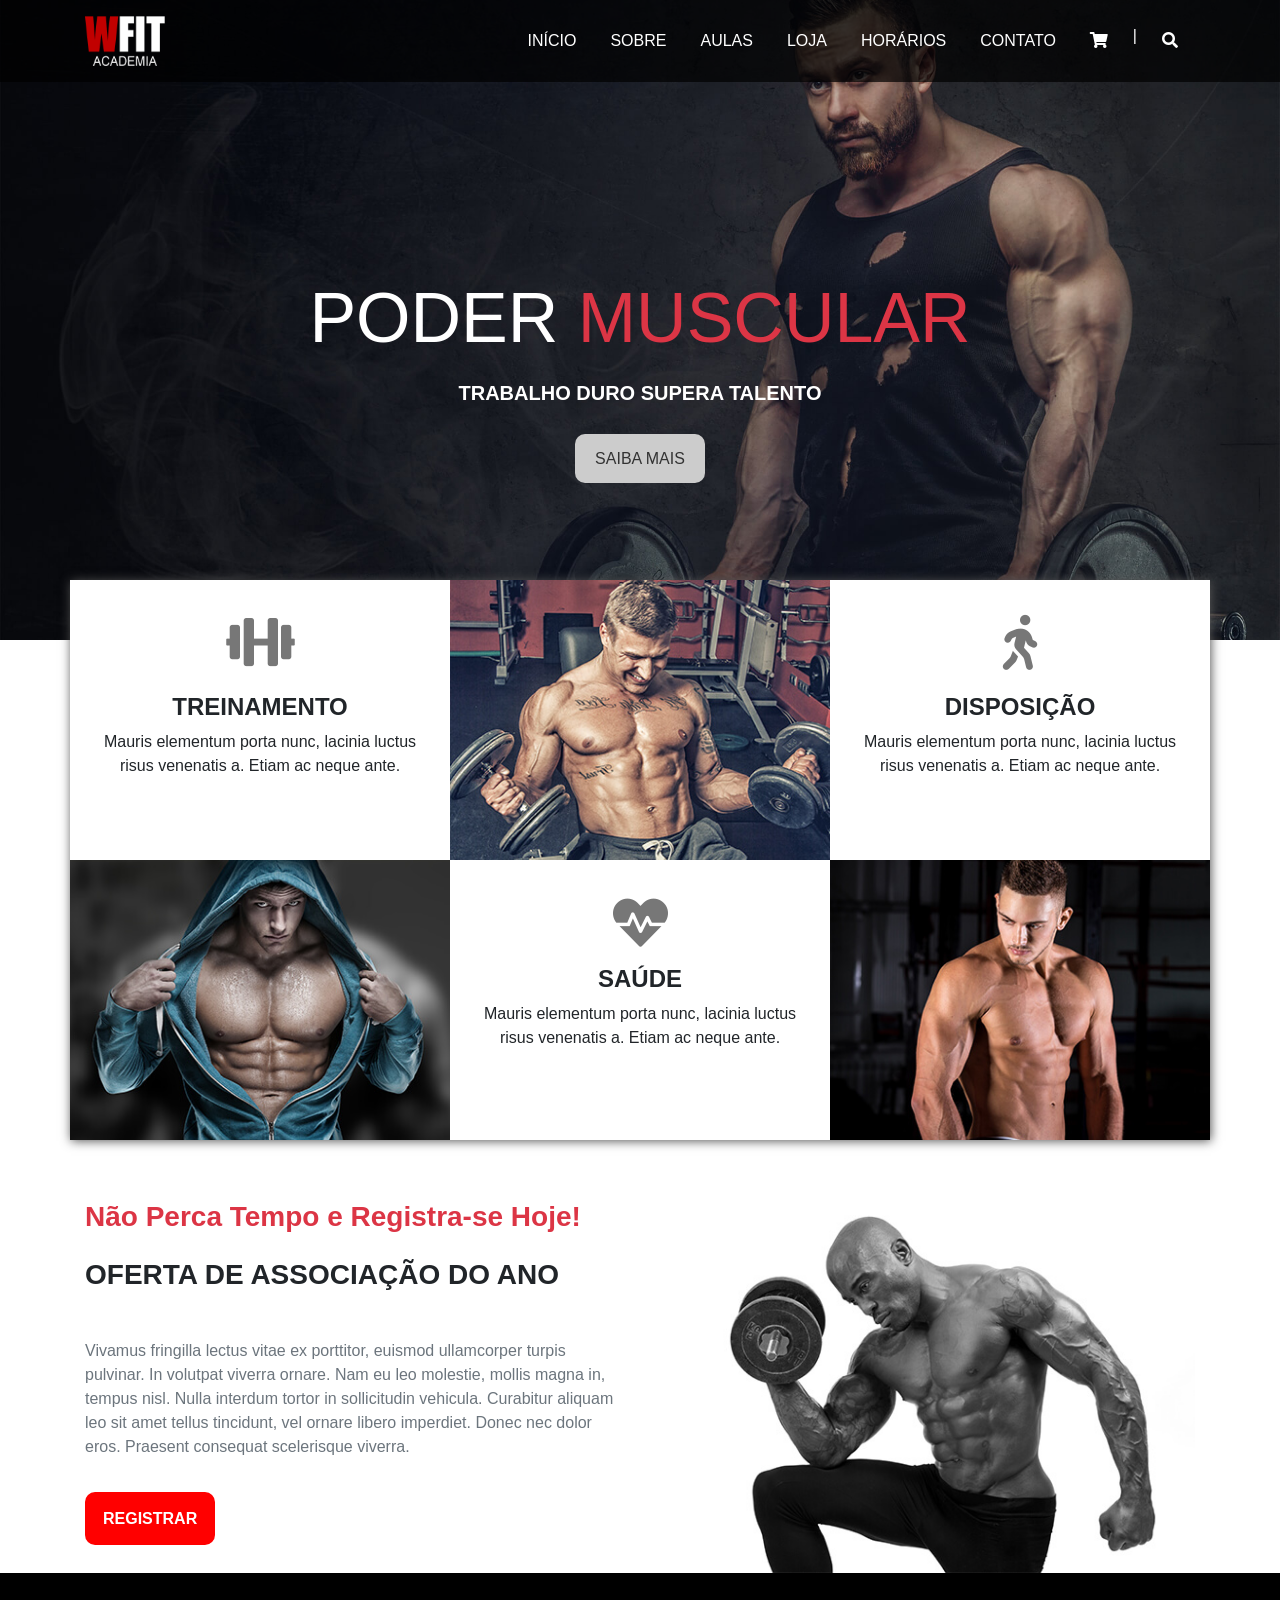
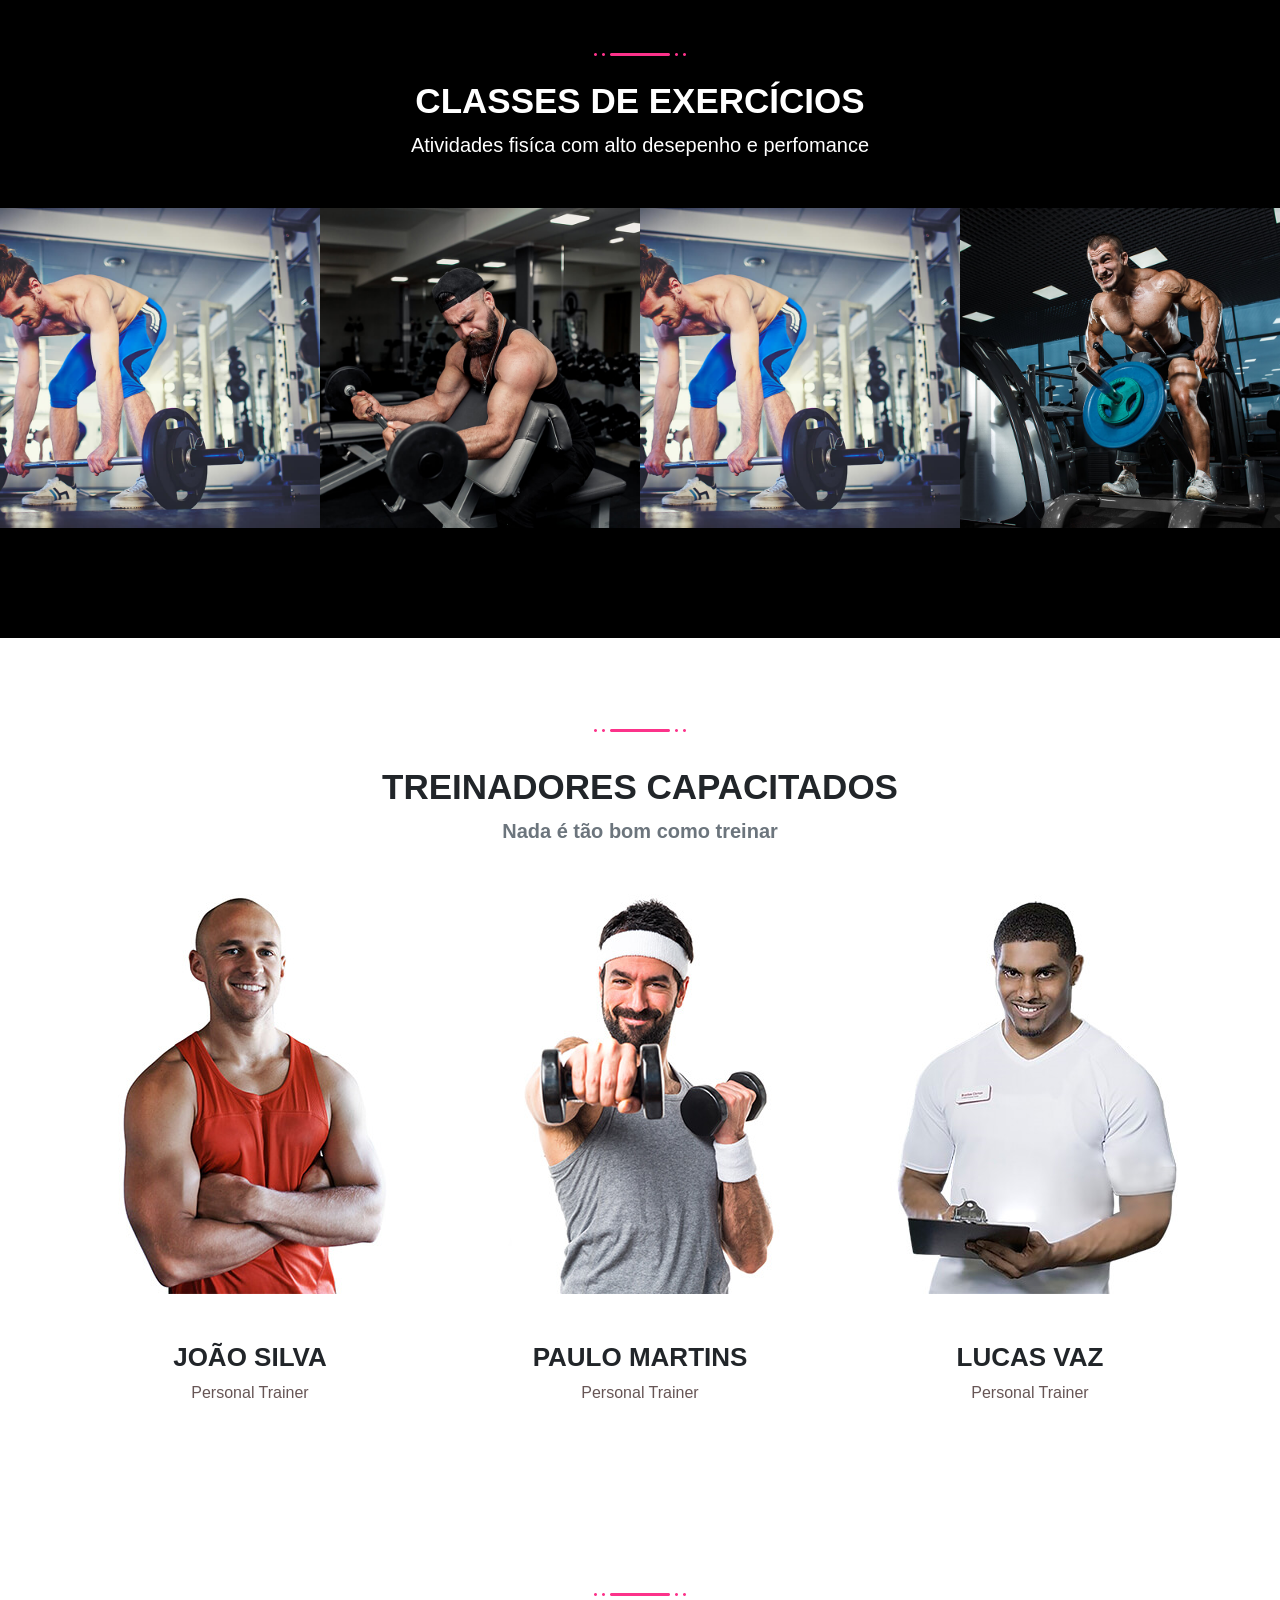
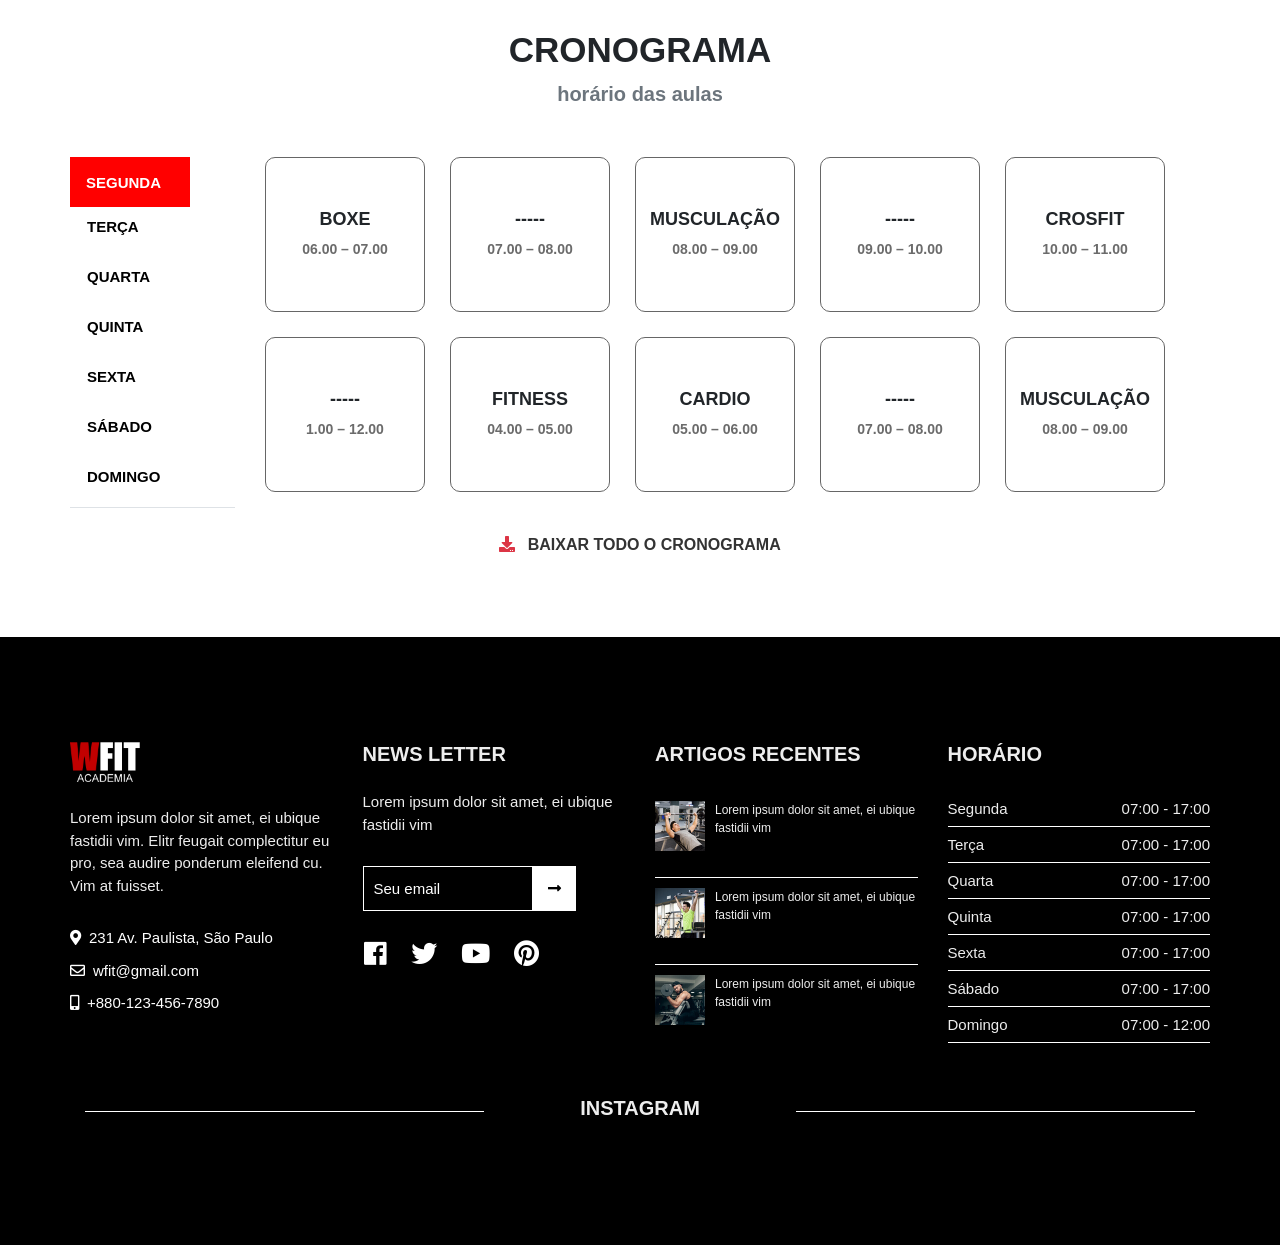
<file: index.html>
<!DOCTYPE html>
<html lang="pt-BR">
<head>
    <meta charset="utf-8">
    <meta name="viewport" content="width:device-width, initial-scale= 1.0">
    <meta name="description" content="Wfit academia">
    <meta name="keywords" content="esporte, lazer, saúde">
    
    <title>Wfit academia</title>
    
    <link rel="stylesheet" href="node_modules/bootstrap/compiler/bootstrap.css">
    <link rel="stylesheet" href="fontawesome/css/all.css">
    <link rel="stylesheet" href="css/style.css">
    
    <link rel="shortcut icon" type="image/png" href="img/favicon-32x32.png"/>
    <link rel="icon" type="image/png" href="img/favicon-32x32.png"/>

    <script src="node_modules/jquery/dist/jquery.js"></script>
    <script src="node_modules/popper.js/dist/umd/popper.js"></script>
    <script src="node_modules/bootstrap/dist/js/bootstrap.js"></script>
    
   
</head>
<body>

	<header class="navbar navbar-expand-lg navbar-dark fixed-top">
      <div class="container">  
        
    	<a class="navbar-brand text-white"><img src="img/logo.png" alt="logo da wfit"></a>
        
        <button class="navbar-toggler bg-danger" data-toggle="collapse" data-target="#demo">
        	<span class="navbar-toggler-icon"></span>
        </button>
        
        
    	<nav class="collapse navbar-collapse" id="demo">
            
        <ul class="navbar-nav ml-auto">
        	<li class="drop">
                <a href="#" class="btn">início</a>
            </li>
            
            <li class="drop">
            	<a href="#" class="btn">sobre</a>
                
                    <div class="dropdown">
                        <a href="#">Sobre nós</a>
                        <a href="#">Serviços</a>
                        <a href="#">Trainers</a>
                    </div>
            </li>
            
            <li class="drop">
            	<a href="#" class="btn">aulas</a>
                
                    <div class="dropdown">
                        <a href="#">Aula solo</a>
                        <a href="#">Crescimento</a>
                    </div>
            </li>
            
            <li class="drop">
            	<a href="#" class="btn">loja</a>
                
                    <div class="dropdown">
                        <a href="#">Produtos</a>
                        <a href="#">Cartão fidelidade</a>
                        <a href="#">Checkout</a>
                    </div>
            </li>
            
            <li class="drop">
            	<a href="#" class="btn">horários</a>
            </li>
            
            <li class="drop">
            	<a href="#" class="btn">contato</a>
                
                    <div class="dropdown">
                        <a href="#">Fale conosco</a>
                        <a href="#">trabalhe conosco</a>
                    </div>
            </li>
            
            <li class="nav-item">
                <a href="#" class="btn"><i class="fas fa-shopping-cart"></i></a>
            </li>
                        
            <li class="nav-item nav-link mt-2 text-white">|</li>
                        
            <li class="nav-item">
                <a href="#" class="btn"><i class="fas fa-search"></i></a>
            </li>
            
            
        </ul>
        </nav>
       </div>
     </header>
 

    <div class="carousel slide" data-ride="carousel" id="slide">
        <div class="carousel-inner">
            <div class="carousel-item active">
                <img src="img/4.jpg" alt="primeira imagem" class="w-100">
                
                <div class="carousel-caption">
                    <h1>Poder <span class="text-danger">muscular</span></h1>
                    <p class="lead">Trabalho duro supera talento</p>
                    <a href="#" class="slide-btn">SAIBA MAIS</a>
                </div>
            </div>
            
            <div class="carousel-item">
                <img src="img/2.jpg" alt="primeira imagem" class="w-100">
                
                 <div class="carousel-caption">
                    <h1>Objetivos <span class="text-danger">esportivos</span></h1>
                    <p class="lead">Fitness não é definição é estilo de vida</p>
                    <a href="#" class="slide-btn">SAIBA MAIS</a>
                </div>
                
            </div>
            
            <div class="carousel-item">
                <img src="img/3.jpg" alt="primeira imagem" class="w-100">
                
                 <div class="carousel-caption">
                    <h1>Força <span class="text-danger">extrema</span></h1>
                    <p class="lead">Isso nunca será fácil, mas você pode ficar forte</p>
                     <a href="#" class="slide-btn">SAIBA MAIS</a>
                </div>
                
            </div>
            
            
            
            <a class="carousel-control-prev arrow" href="#slide" data-slide="prev">
                <span class="fas fa-chevron-left display-4 text-danger"></span>
            </a>
            
            <a class="carousel-control-next arrow" href="#slide" data-slide="next">
                <span class="fas fa-chevron-right display-4 text-danger"></span>
            </a>
        </div>
    </div>
    
    <div class="container">
        <div class="row atributo bg-white mb-sm-10">
            <div class="col-lg-4 col-sm-12 box-content">
                <div class="atributo-box">
                    <i class="fas fa-dumbbell mb-2"></i>
                    <h2>treinamento</h2>
                    <p>Mauris elementum porta nunc, lacinia luctus risus venenatis a. Etiam ac neque ante. </p>
                </div>
            </div>
             <div class="col-lg-4 col-sm-12 box-content box-content-img">
                <div class="atributo-box"></div>
            </div>
             <div class="col-lg-4 col-12-sm box-content">
                <div class="atributo-box">
                    <i class="fas fa-walking mb-2"></i>
                    <h2>disposição</h2>
                    <p>Mauris elementum porta nunc, lacinia luctus risus venenatis a. Etiam ac neque ante. </p>
                </div>
            </div>
             <div class="col-lg-4 col-sm-12 box-content box-content-img">
                <div class="atributo-box"></div>
            </div>
             <div class="col-lg-4 col-sm-12 box-content">
                <div class="atributo-box">
                    <i class="fas fa-heartbeat"></i>
                    <h2>saúde</h2>
                    <p>Mauris elementum porta nunc, lacinia luctus risus venenatis a. Etiam ac neque ante. </p>
                </div>
            </div>
             <div class="col-lg-4 col-sm-12 box-content box-content-img">
                <div class="atributo-box"></div>
            </div>
        </div>
        
        <div class="row">
            <div class="col-lg-6 col-12 promocao mb-sm-4">
                <h3 class="text-danger font-weight-bold">Não Perca Tempo e Registra-se Hoje!</h3>
                <h4 class="font-weight-bold mt-lg-4">Oferta de associação do ano</h4>
                <p class="my-lg-5 text-muted">Vivamus fringilla lectus vitae ex porttitor, euismod ullamcorper turpis pulvinar. In volutpat viverra ornare. Nam eu leo molestie, mollis magna in, tempus nisl. Nulla interdum tortor in sollicitudin vehicula. Curabitur aliquam leo sit amet tellus tincidunt, vel ornare libero imperdiet. Donec nec dolor eros. Praesent consequat scelerisque viverra.</p>
                
                <a href="#" class="btn-reg">REGISTRAR</a>
            </div>
            
            <div class="img-man col-lg-6 col-12">
                <img src="img/cta.jpg" alt="homem treinando" class="img-fluid">
            </div>
        </div>
    </div>
    
    <div class="portfolio-content type-train">
            <div class="portfolio-itens">
                    <div class="container">
                        <div class="text-center">
                            <div>
                                <img src="img/ttl-bar.png" alt="titulo barra" class="mb-4">
                            </div>
                            <h3 class="font-weight-bold text-white">Classes de exercícios</h3>
                            <p class="lead text-white mb-5">Atividades fisíca com alto desepenho e perfomance</p>
                        </div>
                    </div>
                    
                        <div class="box-image">
                              <div class="imgContent">
                                  <img src="img/big1.jpg" alt="big 1">
                                    <div class="textImage">
                                        <i class="fas fa-search"></i>
                                        <h4>CONSTRUÇÃO MUSCULAR</h4>
                                        <p>Lorem ipsum dolor sit amet, consectetur adipiscing elit. Vestibulum velit justo, dignissim ut auctor ut, interdum in diam.</p>
                                    </div>
                              </div>
                              <div class="imgContent">
                                  <img src="img/big2.jpg" alt="big 1">
                                    <div class="textImage">
                                       <i class="fas fa-search"></i>
                                        <h4>CONSTRUÇÃO MUSCULAR</h4>
                                        <p>Lorem ipsum dolor sit amet, consectetur adipiscing elit. Vestibulum velit justo, dignissim ut auctor ut, interdum in diam.</p>
                                    </div>
                              </div>
                              <div class="imgContent">
                                  <img src="img/big1.jpg" alt="big 1">
                                    <div class="textImage">
                                        <i class="fas fa-search"></i>
                                        <h4>CONSTRUÇÃO MUSCULAR</h4>
                                        <p>Lorem ipsum dolor sit amet, consectetur adipiscing elit. Vestibulum velit justo, dignissim ut auctor ut, interdum in diam.</p>
                                    </div>
                              </div>
                              <div class="imgContent">
                                  <img src="img/big4.jpg" alt="big 1">
                                    <div class="textImage">
                                        <i class="fas fa-search"></i>
                                        <h4>CONSTRUÇÃO MUSCULAR</h4>
                                        <p>Lorem ipsum dolor sit amet, consectetur adipiscing elit. Vestibulum velit justo, dignissim ut auctor ut, interdum in diam.</p>
                                    </div>
                              </div>
                              <div class="lastImageBox"></div>
                        </div> 
                    </div>  
    </div>
    
 <div class="container portfolio-content bg-white">
     <div class="text-center portfolio-itens">
            <img src="img/ttl-bar.png" alt="titulo barra">
            
            <h4 class="font-weight-bold mt-4">Treinadores capacitados</h4>
            <p class="font-weight-bold text-muted lead mb-5">Nada é tão bom como treinar</p>
        
            <div class="row">
                <div class="col-lg-4 col-12">
                    <div class="trainer-pro">
                        <div class="trainer-img">
                            <img src="img/5.jpg" alt="trainer-img">
                            
                            <div class="socialBox">
                                <div class="socialIcon">
                                    <a href="#"><i class="fab fa-facebook-square"></i></a>
                                    <a href="#"><i class="fab fa-twitter-square"></i></a>
                                    <a href="#"><i class="fab fa-google"></i></a>
                                    <a href="#"><i class="fab fa-pinterest-square"></i></a>
                                </div>
                            </div>
                        </div>
                        <div class="trainer-bio mt-5">
                            <h4>João silva</h4>
                            <p>Personal trainer</p>
                        </div>
                    </div>
                </div>
                <div class="col-lg-4 col-12">
                    <div class="trainer-pro mt20">
                        <div class="trainer-img">
                            <img src="img/6.jpg" alt="trainer-img">
                            
                            <div class="socialBox">
                                <div class="socialIcon">
                                    <a href="#"><i class="fab fa-facebook-square"></i></a>
                                    <a href="#"><i class="fab fa-twitter-square"></i></a>
                                    <a href="#"><i class="fab fa-google"></i></a>
                                    <a href="#"><i class="fab fa-pinterest-square"></i></a>
                                </div>
                            </div>
                        </div>
                        <div class="trainer-bio mt-5">
                            <h4>Paulo Martins</h4>
                            <p>Personal trainer</p>
                        </div>
                    </div>
                </div>
                <div class="col-lg-4 col-12">
                    <div class="trainer-pro mt20">
                        <div class="trainer-img">
                            <img src="img/7.jpg" alt="trainer-img">
                            
                            <div class="socialBox">
                                <div class="socialIcon">
                                    <a href="#"><i class="fab fa-facebook-square"></i></a>
                                    <a href="#"><i class="fab fa-twitter-square"></i></a>
                                    <a href="#"><i class="fab fa-google"></i></a>
                                    <a href="#"><i class="fab fa-pinterest-square"></i></a>
                                </div>
                            </div>
                        </div>
                        <div class="trainer-bio mt-5">
                            <h4>Lucas Vaz</h4>
                            <p>Personal trainer</p>
                        </div>
                    </div>
                </div>
            </div>
        </div>
    </div>
     
     <div class="cronograma">
        <div class="container portfolio-content">
            <div class="text-center col-12">
                <img src="img/ttl-bar.png" alt="titulo barra">
                <h4 class="font-weight-bold mt-4">Cronograma</h4>
                <p class="font-weight-bold text-muted lead mb-5">horário das aulas</p>
            </div>
            

            <div class="row">
                    <div class="col-lg-2 col-3">
                        <ul id="tabsJustified" class="nav nav-tabs schdl-tab-area">
                            <li class="full-width"><a href="" data-target="#level1" data-toggle="tab" class="nav-link small text-uppercase active">segunda </a></li>
                            <li class="full-width"><a href="" data-target="#level2" data-toggle="tab" class="nav-link small text-uppercase ">terça</a></li>
                            <li class="full-width"><a href="" data-target="#level3" data-toggle="tab" class="nav-link small text-uppercase ">quarta</a></li>
                            <li class="full-width"><a href="" data-target="#level4" data-toggle="tab" class="nav-link small text-uppercase ">quinta</a></li>
                            <li class="full-width"><a href="" data-target="#level5" data-toggle="tab" class="nav-link small text-uppercase ">sexta</a></li>
                            <li class="full-width"><a href="" data-target="#level6" data-toggle="tab" class="nav-link small text-uppercase ">sábado</a></li>
                            <li class="full-width"><a href="" data-target="#level7" data-toggle="tab" class="nav-link small text-uppercase ">domingo</a></li>
                        </ul>
                    </div>
                
                    <div class="col-lg-10 col-9">
                        <div id="tabsJustifiedContent" class="tab-content">
                            <div id="level1" class="tab-pane fade active show">
                                <div class="schdl-box">
                                    <h5>boxe</h5>
                                    <p class="mb-0">06.00 – 07.00</p>
                                </div>
                                <div class="schdl-box">
                                    <h5>-----</h5>
                                    <p class="mb-0">07.00 – 08.00</p>
                                </div>
                                <div class="schdl-box">
                                    <h5>musculação</h5>
                                    <p class="mb-0">08.00 – 09.00</p>
                                </div>
                                <div class="schdl-box">
                                    <h5>-----</h5>
                                    <p class="mb-0">09.00 – 10.00</p>
                                </div>
                                <div class="schdl-box">
                                    <h5>crosfit</h5>
                                    <p class="mb-0">10.00 – 11.00</p>
                                </div>
                                <div class="schdl-box">
                                    <h5>-----</h5>
                                    <p class="mb-0">1.00 – 12.00</p>
                                </div>
                                <div class="schdl-box">
                                    <h5>fitness</h5>
                                    <p class="mb-0">04.00 – 05.00</p>
                                </div>
                                <div class="schdl-box">
                                    <h5>cardio</h5>
                                    <p class="mb-0">05.00 – 06.00</p>
                                </div>
                                <div class="schdl-box">
                                    <h5>-----</h5>
                                    <p class="mb-0">07.00 – 08.00</p>
                                </div>
                                <div class="schdl-box">
                                    <h5>musculação</h5>
                                    <p class="mb-0">08.00 – 09.00</p>
                                </div>
                            </div>
                            <div id="level2" class="tab-pane fade">
                                <div class="schdl-box">
                                    <h5>boxe</h5>
                                    <p class="mb-0">06.00 – 07.00</p>
                                </div>
                                <div class="schdl-box">
                                    <h5>-----</h5>
                                    <p class="mb-0">07.00 – 08.00</p>
                                </div>
                                <div class="schdl-box">
                                    <h5>musculação</h5>
                                    <p class="mb-0">08.00 – 09.00</p>
                                </div>
                                <div class="schdl-box">
                                    <h5>-----</h5>
                                    <p class="mb-0">09.00 – 10.00</p>
                                </div>
                                <div class="schdl-box">
                                    <h5>crosfit</h5>
                                    <p class="mb-0">10.00 – 11.00</p>
                                </div>
                                <div class="schdl-box">
                                    <h5>-----</h5>
                                    <p class="mb-0">1.00 – 12.00</p>
                                </div>
                                <div class="schdl-box">
                                    <h5>fitness</h5>
                                    <p class="mb-0">04.00 – 05.00</p>
                                </div>
                            </div>
                            <div id="level3" class="tab-pane fade">
                                <div class="schdl-box">
                                    <h5>boxe</h5>
                                    <p class="mb-0">06.00 – 07.00</p>
                                </div>
                                <div class="schdl-box">
                                    <h5>-----</h5>
                                    <p class="mb-0">09.00 – 10.00</p>
                                </div>
                                <div class="schdl-box">
                                    <h5>crosfit</h5>
                                    <p class="mb-0">10.00 – 11.00</p>
                                </div>
                                <div class="schdl-box">
                                    <h5>-----</h5>
                                    <p class="mb-0">1.00 – 12.00</p>
                                </div>
                                <div class="schdl-box">
                                    <h5>fitness</h5>
                                    <p class="mb-0">04.00 – 05.00</p>
                                </div>
                            </div>
                            <div id="level4" class="tab-pane fade">
                                <div class="schdl-box">
                                    <h5>boxe</h5>
                                    <p class="mb-0">06.00 – 07.00</p>
                                </div>
                                <div class="schdl-box">
                                    <h5>-----</h5>
                                    <p class="mb-0">07.00 – 08.00</p>
                                </div>
                                <div class="schdl-box">
                                    <h5>-----</h5>
                                    <p class="mb-0">1.00 – 12.00</p>
                                </div>
                                <div class="schdl-box">
                                    <h5>fitness</h5>
                                    <p class="mb-0">04.00 – 05.00</p>
                                </div>
                            </div>
                            <div id="level5" class="tab-pane fade">
                                <div class="schdl-box">
                                    <h5>boxe</h5>
                                    <p class="mb-0">06.00 – 07.00</p>
                                </div>
                                <div class="schdl-box">
                                    <h5>-----</h5>
                                    <p class="mb-0">07.00 – 08.00</p>
                                </div>
                                <div class="schdl-box">
                                    <h5>musculação</h5>
                                    <p class="mb-0">08.00 – 09.00</p>
                                </div>
                                <div class="schdl-box">
                                    <h5>-----</h5>
                                    <p class="mb-0">09.00 – 10.00</p>
                                </div>
                                <div class="schdl-box">
                                    <h5>crosfit</h5>
                                    <p class="mb-0">10.00 – 11.00</p>
                                </div>
                            </div>
                            <div id="level6" class="tab-pane fade">
                                <div class="schdl-box">
                                    <h5>-----</h5>
                                    <p class="mb-0">09.00 – 10.00</p>
                                </div>
                                <div class="schdl-box">
                                    <h5>crosfit</h5>
                                    <p class="mb-0">10.00 – 11.00</p>
                                </div>
                                <div class="schdl-box">
                                    <h5>-----</h5>
                                    <p class="mb-0">1.00 – 12.00</p>
                                </div>
                                <div class="schdl-box">
                                    <h5>fitness</h5>
                                    <p class="mb-0">04.00 – 05.00</p>
                                </div>
                            </div>
                            <div id="level7" class="tab-pane fade">
                                <div class="schdl-box">
                                    <h5>musculação</h5>
                                    <p class="mb-0">08.00 – 09.00</p>
                                </div>
                                <div class="schdl-box">
                                    <h5>-----</h5>
                                    <p class="mb-0">09.00 – 10.00</p>
                                </div>
                                <div class="schdl-box">
                                    <h5>crosfit</h5>
                                    <p class="mb-0">10.00 – 11.00</p>
                                </div>
                                <div class="schdl-box">
                                    <h5>-----</h5>
                                    <p class="mb-0">1.00 – 12.00</p>
                                </div>
                            </div>
                        </div>
                    </div>
                    <!-- /.col -->
                </div>
            
            <div class="col-12">
                <div class="download text-center mt-3">
                    <a href="#">
                        <span>
                            <i class="fa fa-download text-danger mr-2" aria-hidden="true"></i>
                        </span>
                        baixar todo o cronograma
                    </a>
                </div>
            </div>
        </div>
   </div>
   
    
   <footer class="container-fluid rodape-content">
      <div class="container portfolio-content">
        <div class="row">
            <div class="col-lg-3 col-md-6 col-sm-12">
            <h4><img src="img/logo.png" alt="logo wfit" style="width: 70px; height: 40px;"></h4>
                 <p>Lorem ipsum dolor sit amet, ei ubique fastidii vim. Elitr feugait complectitur eu pro, sea audire ponderum eleifend cu. Vim at fuisset.</p>
                
                <div class="adress">
                    <a href="#"><i class="fas fa-map-marker-alt mr-2"></i>231 Av. Paulista, São Paulo</a>
                    <a href="#"><i class="far fa-envelope mr-2"></i>wfit@gmail.com</a>
                    <a href="#"><i class="fas fa-mobile-alt mr-2"></i>+880-123-456-7890</a>
                </div>
            </div>
            
            <div class="col-lg-3 col-md-6 col-sm-12">
                <h4>News Letter</h4>
                <p>Lorem ipsum dolor sit amet, ei ubique fastidii vim</p>
                
                <div class="inscrever">
                    <form action="#">
                            <input type="email" name="email" placeholder="Seu email" autocomplete="off"> 
                    </form>
                        <a href="#">
                            <i class="fas fa-long-arrow-alt-right"></i>
                        </a>
                </div>
                
                <div class="footer-social mt-4">
                    <ul>
                        <li><a href="#"><i class="fab fa-facebook"></i></a></li>
                        <li><a href="#"><i class="fab fa-twitter"></i></a></li>
                        <li><a href="#"><i class="fab fa-youtube"></i></a></li>
                        <li><a href="#"><i class="fab fa-pinterest"></i></a></li>
                    </ul>
                </div>
            </div>
            
            <div class="col-lg-3 col-md-6 col-sm-12">
                <h4>Artigos recentes</h4>
                
                    <div class="news-block">
                        <img src="img/post-img-1.jpg" alt="post-img">
                        <p>Lorem ipsum dolor sit amet, ei ubique fastidii vim</p>
                    </div>
                    <div class="news-block">
                        <img src="img/post-img-2.jpg" alt="post-img">
                        <p>Lorem ipsum dolor sit amet, ei ubique fastidii vim</p>
                    </div>
                    <div class="news-block">
                        <img src="img/post-img-3.jpg" alt="post-img">
                        <p>Lorem ipsum dolor sit amet, ei ubique fastidii vim</p>
                    </div>
            </div>
            
            <div class="col-lg-3 col-md-6 col-sm-12">
                <h4>Horário</h4>
                
                    <ul class="rodape-schdl">
                        <li>Segunda <span>07:00 - 17:00</span></li>
                        <li>Terça <span>07:00 - 17:00</span></li>
                        <li>Quarta <span>07:00 - 17:00</span></li>
                        <li>Quinta <span>07:00 - 17:00</span></li>
                        <li>Sexta <span>07:00 - 17:00</span></li>
                        <li>Sábado <span>07:00 - 17:00</span></li>
                        <li>Domingo <span>07:00 - 12:00</span></li>
                    </ul>
            </div> 
        </div>
          
          <div class="row">
              <div class="col-12">
                <div class="insta-line">
                    <h5>
                        <span>Instagram</span>
                    </h5>
                </div>
              </div>
          </div>
      </div>
   </footer> 
    
    
</body>

</html>
</file>
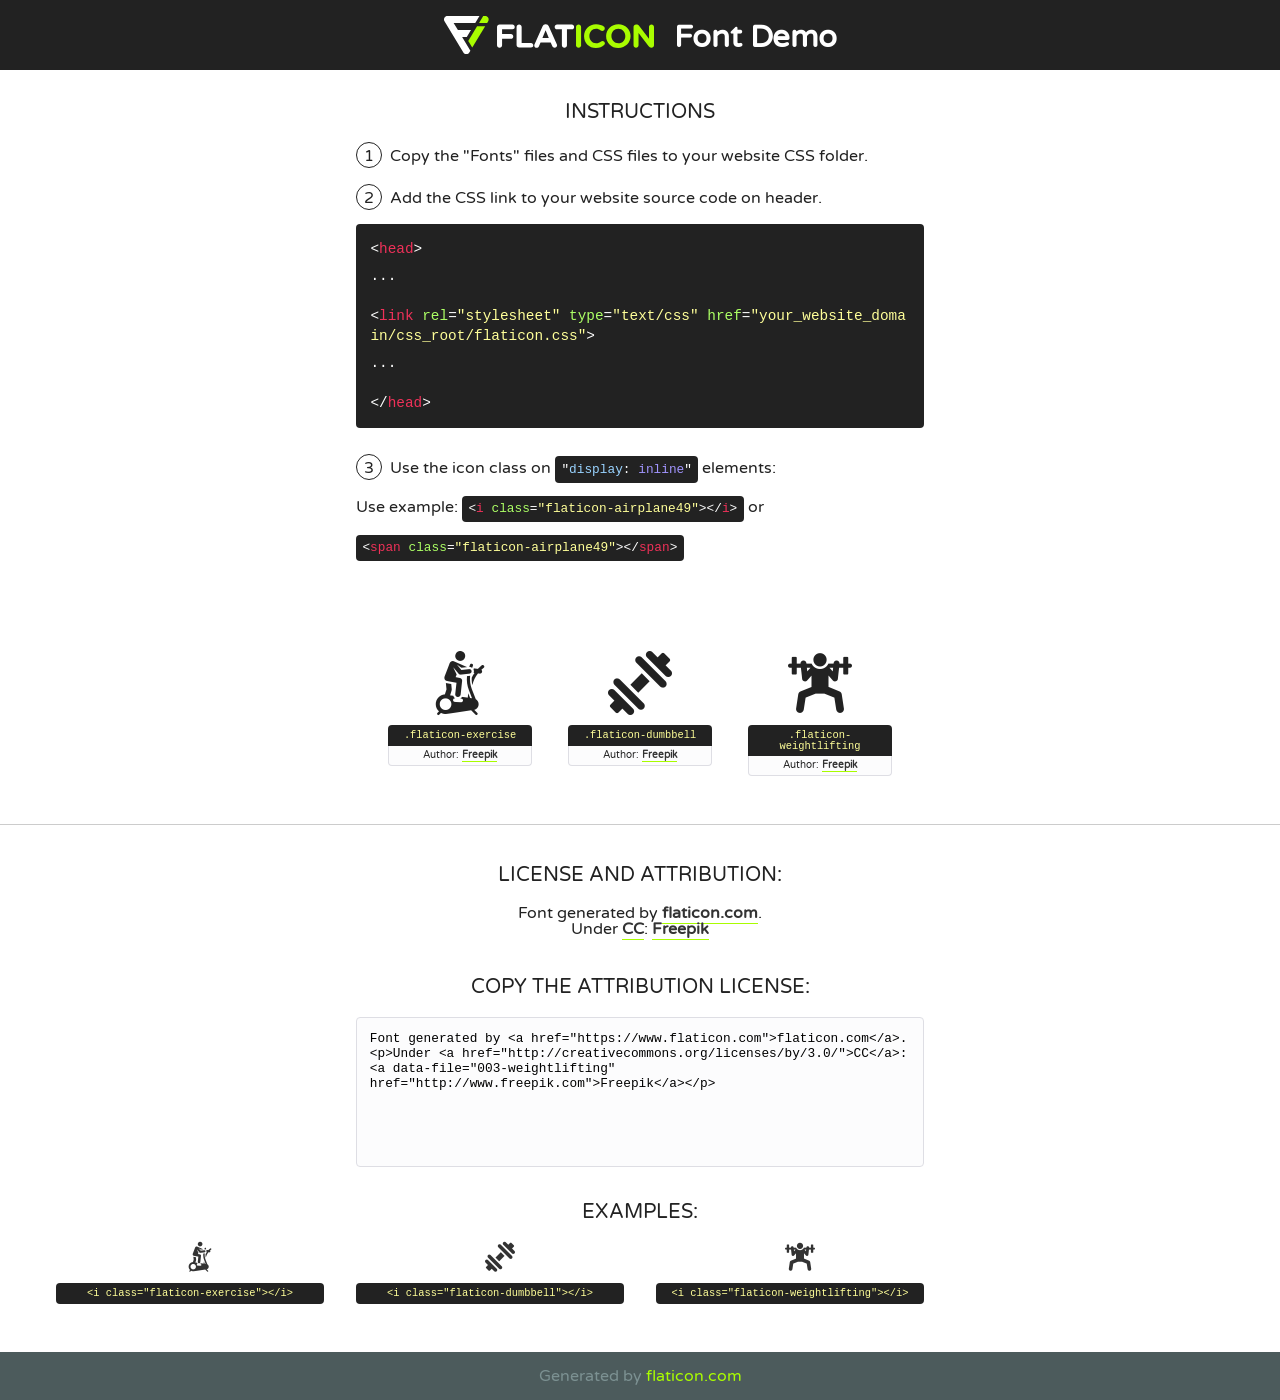
<file: font/flaticon.html>
<!DOCTYPE html>
<!--
  Flaticon icon font: Flaticon
  Creation date: 08/11/2018 21:00
-->
<html>
<!DOCTYPE html>
<html>

<head>
    <title>Flaticon WebFont</title>
    <link href="http://fonts.googleapis.com/css?family=Varela+Round" rel="stylesheet" type="text/css" />
    <link rel="stylesheet" type="text/css" href="flaticon.css">
    <meta charset="UTF-8">
    <style>
    html, body, div, span, applet, object, iframe,
    h1, h2, h3, h4, h5, h6, p, blockquote, pre,
    a, abbr, acronym, address, big, cite, code,
    del, dfn, em, img, ins, kbd, q, s, samp,
    small, strike, strong, sub, sup, tt, var,
    b, u, i, center,
    dl, dt, dd, ol, ul, li,
    fieldset, form, label, legend,
    table, caption, tbody, tfoot, thead, tr, th, td,
    article, aside, canvas, details, embed, 
    figure, figcaption, footer, header, hgroup, 
    menu, nav, output, ruby, section, summary,
    time, mark, audio, video {
        margin: 0;
        padding: 0;
        border: 0;
        font-size: 100%;
        font: inherit;
        vertical-align: baseline;
    }
    /* HTML5 display-role reset for older browsers */
    article, aside, details, figcaption, figure, 
    footer, header, hgroup, menu, nav, section {
        display: block;
    }
    body {
        line-height: 1;
    }
    ol, ul {
        list-style: none;
    }
    blockquote, q {
        quotes: none;
    }
    blockquote:before, blockquote:after,
    q:before, q:after {
        content: '';
        content: none;
    }
    table {
        border-collapse: collapse;
        border-spacing: 0;
    }
    body {
        font-family: 'Varela Round', Helvetica, Arial, sans-serif;
        font-size: 16px;
        color: #222;
    }
    a {
        color: #333;
        border-bottom: 1px solid #a9fd00;
        font-weight: bold;
        text-decoration: none;
    }
    * {
        -moz-box-sizing: border-box;
        -webkit-box-sizing: border-box;
        box-sizing: border-box;
        margin: 0;
        padding: 0;
    }
    [class^="flaticon-"]:before, [class*=" flaticon-"]:before, [class^="flaticon-"]:after, [class*=" flaticon-"]:after {
        font-family: Flaticon;
        font-size: 30px;
        font-style: normal;
        margin-left: 20px;
        color: #333;
    }
    .wrapper {
        max-width: 600px;
        margin: auto;
        padding: 0 1em;
    }
    .title {
        font-size: 1.25em;
        text-align: center;
        margin-bottom: 1em;
        text-transform: uppercase;
    }
    header {
        text-align: center;
        background-color: #222;
        color: #fff;
        padding: 1em;
    }
    header .logo {
        width: 210px;
        height: 38px;
        display: inline-block;
        vertical-align: middle;
        margin-right: 1em;
        border: none;
    }
    header strong {
        font-size: 1.95em;
        font-weight: bold;
        vertical-align: middle;
        margin-top: 5px;
        display: inline-block;
    }
    .demo {
        margin: 2em auto;
        line-height: 1.25em;
    }
    .demo ul li {
        margin-bottom: 1em;
    }
    .demo ul li .num {
        color: #222;
        border-radius: 20px;
        display: inline-block;
        width: 26px;
        padding: 3px;
        height: 26px;
        text-align: center;
        margin-right: 0.5em;
        border: 1px solid #222;
    }
    .demo ul li code {
        background-color: #222;
        border-radius: 4px;
        padding: 0.25em 0.5em;
        display: inline-block;
        color: #fff;
        font-family: Consolas,Monaco,Lucida Console,Liberation Mono,DejaVu Sans Mono,Bitstream Vera Sans Mono,Courier New, monospace;
        font-weight: lighter;
        margin-top: 1em;
        font-size: 0.8em;
        word-break: break-all;
    }
    .demo ul li code.big {
        padding: 1em;
        font-size: 0.9em;
    }
    .demo ul li code .red {
        color: #EF3159;
    }
    .demo ul li code .green {
        color: #ACFF65;
    }
    .demo ul li code .yellow {
        color: #FFFF99;
    }
    .demo ul li code .blue {
        color: #99D3FF;
    }
    .demo ul li code .purple {
        color: #A295FF;
    }
    .demo ul li code .dots {
        margin-top: 0.5em;
        display: block;
    }
    #glyphs {
        border-bottom: 1px solid #ccc;
        padding: 2em 0;
        text-align: center;
    }
    .glyph {
        display: inline-block;
        width: 9em;
        margin: 1em;
        text-align: center;
        vertical-align: top;
        background: #FFF;
    }
    .glyph .glyph-icon {
        padding: 10px;
        display: block;
        font-family:"Flaticon";
        font-size: 64px;
        line-height: 1;
    }
    .glyph .glyph-icon:before {
        font-size: 64px;
        color: #222;
        margin-left: 0;
    }
    .class-name {
        font-size: 0.65em;
        background-color: #222;
        color: #fff;
        border-radius: 4px 4px 0 0;
        padding: 0.5em;
        color: #FFFF99;
        font-family: Consolas,Monaco,Lucida Console,Liberation Mono,DejaVu Sans Mono,Bitstream Vera Sans Mono,Courier New, monospace;
    }
    .author-name {
        font-size: 0.6em;
        background-color: #fcfcfd;
        border: 1px solid #DEDEE4;
        border-top: 0;
        border-radius: 0 0 4px 4px;
        padding: 0.5em;
    }
    .class-name:last-child {
        font-size: 10px;
        color:#888;
    }
    .class-name:last-child a {
        font-size: 10px;
        color:#555;
    }
    .class-name:last-child a:hover {
        color:#a9fd00;
    }
    .glyph > input {
        display: block;
        width: 100px;
        margin: 5px auto;
        text-align: center;
        font-size: 12px;
        cursor: text;
    }
    .glyph > input.icon-input {
        font-family:"Flaticon";
        font-size: 16px;
        margin-bottom: 10px;
    }
    .attribution .title {
        margin-top: 2em;
    }
    .attribution textarea {
        background-color: #fcfcfd;
        padding: 1em;
        border: none;
        box-shadow: none;
        border: 1px solid #DEDEE4;
        border-radius: 4px;
        resize: none;
        width: 100%;
        height: 150px;
        font-size: 0.8em;
        font-family: Consolas,Monaco,Lucida Console,Liberation Mono,DejaVu Sans Mono,Bitstream Vera Sans Mono,Courier New, monospace;
        -webkit-appearance: none;
    }
    .iconsuse {
        margin: 2em auto;
        text-align: center;
        max-width: 1200px;
    }
    .iconsuse:after {
        content: '';
        display: table;
        clear: both;
    }
    .iconsuse .image {
        float: left;
        width: 25%;
        padding: 0 1em;
    }
    .iconsuse .image p {
        margin-bottom: 1em;
    }
    .iconsuse .image span {
        display: block;
        font-size: 0.65em;
        background-color: #222;
        color: #fff;
        border-radius: 4px;
        padding: 0.5em;
        color: #FFFF99;
        margin-top: 1em;
        font-family: Consolas,Monaco,Lucida Console,Liberation Mono,DejaVu Sans Mono,Bitstream Vera Sans Mono,Courier New, monospace;
    }
    #footer {
        text-align: center;
        background-color: #4C5B5C;
        color: #7c9192;
        padding: 1em;
    }
    #footer a {
        border: none;
        color: #a9fd00;
        font-weight: normal;
    }
    @media (max-width: 960px) {
        .iconsuse .image {
            width: 50%;
        }
    }
    @media (max-width: 560px) {
        .iconsuse .image {
            width: 100%;
        }
    }
    </style>
</head>

<body class="characters-off">

    <header>
        <a href="https://www.flaticon.com" target="_blank" class="logo">
            <svg version="1.1" xmlns="http://www.w3.org/2000/svg" xmlns:xlink="http://www.w3.org/1999/xlink" xmlns:a="http://ns.adobe.com/AdobeSVGViewerExtensions/3.0/" viewBox="0 0 560.875 102.036" enable-background="new 0 0 560.875 102.036" xml:space="preserve">
                <defs>
                </defs>
                <g>
                    <g class="letters">
                        <path fill="#ffffff" d="M141.596,29.675c0-3.777,2.985-6.767,6.764-6.767h34.438c3.426,0,6.15,2.728,6.15,6.15
                        c0,3.43-2.724,6.149-6.15,6.149h-27.674v13.091h23.719c3.429,0,6.151,2.724,6.151,6.15c0,3.43-2.723,6.149-6.151,6.149h-23.719
                        v17.574c0,3.773-2.986,6.761-6.764,6.761c-3.779,0-6.764-2.989-6.764-6.761V29.675z"></path>
                        <path fill="#ffffff" d="M193.844,29.149c0-3.781,2.985-6.767,6.764-6.767c3.776,0,6.763,2.985,6.763,6.767v42.957h25.039
                        c3.426,0,6.149,2.726,6.149,6.153c0,3.425-2.723,6.15-6.149,6.15h-31.802c-3.779,0-6.764-2.986-6.764-6.768V29.149z"></path>
                        <path fill="#ffffff" d="M241.891,75.71l21.438-48.407c1.492-3.341,4.215-5.357,7.906-5.357h0.792
                        c3.686,0,6.323,2.017,7.815,5.357l21.439,48.407c0.436,0.967,0.701,1.845,0.701,2.723c0,3.602-2.809,6.501-6.414,6.501
                        c-3.161,0-5.269-1.845-6.499-4.655l-4.132-9.661h-27.059l-4.301,10.102c-1.144,2.631-3.426,4.214-6.237,4.214
                        c-3.517,0-6.24-2.81-6.24-6.325C241.1,77.64,241.451,76.677,241.891,75.71z M279.932,58.666l-8.521-20.297l-8.526,20.297H279.932
                        z"></path>
                        <path fill="#ffffff" d="M314.864,35.387H301.86c-3.429,0-6.239-2.813-6.239-6.238c0-3.429,2.811-6.24,6.239-6.24h39.533
                        c3.426,0,6.237,2.811,6.237,6.24c0,3.425-2.811,6.238-6.237,6.238h-13.001v42.785c0,3.773-2.99,6.761-6.764,6.761
                        c-3.779,0-6.764-2.989-6.764-6.761V35.387z"></path>
                        <path fill="#A9FD00" d="M352.615,29.149c0-3.781,2.985-6.767,6.767-6.767c3.774,0,6.761,2.985,6.761,6.767v49.024
                        c0,3.773-2.987,6.761-6.761,6.761c-3.781,0-6.767-2.989-6.767-6.761V29.149z"></path>
                        <path fill="#A9FD00" d="M374.132,53.836v-0.179c0-17.481,13.178-31.801,32.065-31.801c9.22,0,15.459,2.458,20.557,6.238
                        c1.402,1.054,2.637,2.985,2.637,5.357c0,3.692-2.985,6.59-6.681,6.59c-1.845,0-3.071-0.702-4.044-1.319
                        c-3.776-2.813-7.729-4.393-12.562-4.393c-10.364,0-17.831,8.611-17.831,19.154v0.173c0,10.542,7.291,19.329,17.831,19.329
                        c5.715,0,9.492-1.756,13.359-4.834c1.049-0.874,2.458-1.491,4.039-1.491c3.429,0,6.325,2.813,6.325,6.236
                        c0,2.106-1.056,3.78-2.282,4.834c-5.539,4.834-12.036,7.733-21.878,7.733C387.572,85.464,374.132,71.493,374.132,53.836z"></path>
                        <path fill="#A9FD00" d="M433.009,53.836v-0.179c0-17.481,13.79-31.801,32.766-31.801c18.981,0,32.592,14.143,32.592,31.628v0.173
                        c0,17.483-13.785,31.807-32.769,31.807C446.625,85.464,433.009,71.32,433.009,53.836z M484.224,53.836v-0.179
                        c0-10.539-7.725-19.326-18.626-19.326c-10.893,0-18.449,8.611-18.449,19.154v0.173c0,10.542,7.73,19.329,18.626,19.329
                        C476.676,72.986,484.224,64.378,484.224,53.836z"></path>
                        <path fill="#A9FD00" d="M506.233,29.321c0-3.774,2.99-6.763,6.767-6.763h1.401c3.252,0,5.183,1.583,7.029,3.953l26.093,34.265
                        V29.059c0-3.692,2.99-6.677,6.681-6.677c3.683,0,6.671,2.985,6.671,6.677v48.934c0,3.78-2.987,6.765-6.764,6.765h-0.436
                        c-3.257,0-5.188-1.581-7.034-3.953l-27.056-35.492v32.944c0,3.687-2.985,6.676-6.678,6.676c-3.683,0-6.673-2.989-6.673-6.676
                        V29.321z"></path>
                    </g>
                    <g class="insignia">
                        <path fill="#ffffff" d="M48.372,56.137h12.517l11.156-18.537H37.186L25.688,18.539h57.825L94.668,0H9.271
                        C5.925,0,2.842,1.801,1.198,4.716c-1.644,2.907-1.593,6.482,0.134,9.343l50.38,83.501c1.678,2.781,4.689,4.476,7.938,4.476
                        c3.246,0,6.257-1.695,7.935-4.476l2.898-4.804L48.372,56.137z"></path>
                        <g class="i">
                            <path fill="#A9FD00" d="M93.575,18.539h0.031v0.004l21.652,0.004l2.705-4.488c1.727-2.861,1.778-6.436,0.133-9.343
                            C116.454,1.801,113.371,0,110.026,0h-5.294L93.575,18.539z"></path>
                            <polygon fill="#A9FD00" points="88.291,27.356 64.725,66.486 75.519,84.404 109.942,27.356"></polygon>
                        </g>
                    </g>
                </g>
            </svg>
        </a>
        <strong>Font Demo</strong>
    </header>


    <section class="demo wrapper">

        <p class="title">Instructions</p>

        <ul>
            <li>
                <span class="num">1</span>Copy the "Fonts" files and CSS files to your website CSS folder.
            </li>
            <li>
                <span class="num">2</span>Add the CSS link to your website source code on header.
                <code class="big">
                    &lt;<span class="red">head</span>&gt;
                    <br/><span class="dots">...</span>
                    <br/>&lt;<span class="red">link</span> <span class="green">rel</span>=<span class="yellow">"stylesheet"</span> <span class="green">type</span>=<span class="yellow">"text/css"</span> <span class="green">href</span>=<span class="yellow">"your_website_domain/css_root/flaticon.css"</span>&gt;
                    <br/><span class="dots">...</span>
                    <br/>&lt;/<span class="red">head</span>&gt;
                </code>
            </li>

            <li>
                <p>
                    <span class="num">3</span>Use the icon class on <code>"<span class="blue">display</span>:<span class="purple"> inline</span>"</code> elements:
                    <br />
                    Use example: <code>&lt;<span class="red">i</span> <span class="green">class</span>=<span class="yellow">&quot;flaticon-airplane49&quot;</span>&gt;&lt;/<span class="red">i</span>&gt;</code> or <code>&lt;<span class="red">span</span> <span class="green">class</span>=<span class="yellow">&quot;flaticon-airplane49&quot;</span>&gt;&lt;/<span class="red">span</span>&gt;</code>
            </li>
        </ul>

    </section>




   <section id="glyphs">          
    
      
        <div class="glyph"><div class="glyph-icon flaticon-exercise"></div>
            <div class="class-name">.flaticon-exercise</div>
            <div class="author-name">Author: <a data-file="001-exercise" href="http://www.freepik.com">Freepik</a> </div> 
        </div>        
        
        <div class="glyph"><div class="glyph-icon flaticon-dumbbell"></div>
            <div class="class-name">.flaticon-dumbbell</div>
            <div class="author-name">Author: <a data-file="002-dumbbell" href="http://www.freepik.com">Freepik</a> </div> 
        </div>        
        
        <div class="glyph"><div class="glyph-icon flaticon-weightlifting"></div>
            <div class="class-name">.flaticon-weightlifting</div>
            <div class="author-name">Author: <a data-file="003-weightlifting" href="http://www.freepik.com">Freepik</a> </div> 
        </div>        
        

    </section>



    <section class="attribution wrapper"   style="text-align:center;">

      <div class="title">License and attribution:</div><div class="attrDiv">Font generated by <a href="https://www.flaticon.com">flaticon.com</a>. <div><p>Under <a href="http://creativecommons.org/licenses/by/3.0/">CC</a>: <a data-file="003-weightlifting" href="http://www.freepik.com">Freepik</a></p>  </div>
      </div>
      <div class="title">Copy the Attribution License:</div>

    <textarea onclick="this.focus();this.select();">Font generated by &lt;a href=&quot;https://www.flaticon.com&quot;&gt;flaticon.com&lt;/a&gt;. <p>Under <a href="http://creativecommons.org/licenses/by/3.0/">CC</a>: <a data-file="003-weightlifting" href="http://www.freepik.com">Freepik</a></p>  
     </textarea>

    </section>

    <section class="iconsuse">

          <div class="title">Examples:</div>            
             
            <div class="image">
                <p>
                    <i class="glyph-icon flaticon-exercise"></i> 
                    <span>&lt;i class=&quot;flaticon-exercise&quot;&gt;&lt;/i&gt;</span>
                </p>
            </div>
            
            <div class="image">
                <p>
                    <i class="glyph-icon flaticon-dumbbell"></i> 
                    <span>&lt;i class=&quot;flaticon-dumbbell&quot;&gt;&lt;/i&gt;</span>
                </p>
            </div>
            
            <div class="image">
                <p>
                    <i class="glyph-icon flaticon-weightlifting"></i> 
                    <span>&lt;i class=&quot;flaticon-weightlifting&quot;&gt;&lt;/i&gt;</span>
                </p>
            </div>
                       
        </div>
                            
    </section>

<div id="footer">
    <div>Generated by <a href="https://www.flaticon.com">flaticon.com</a>
    </div>
</div>



</body>
</html>
</file>
<file: css/style.css>
body{
            font-size: 16px;
            overflow-x: hidden;
        }
         .navbar{
            background: rgba(0,0,0,0.7);
        }
        li a, .btn{
            color: #fff;
            padding: 20px 16px;
            text-transform: uppercase;
            }
        
       	.dropdown{
        	position: absolute;
            min-width: 160px;
           	display: none;
           	}
        .dropdown:hover a {
            text-decoration: none;
        }
        
		.dropdown a {
        	display: block;
            padding: 12px 16px;
            background: rgba(0,0,0,0.7);
            }
        .drop:hover .dropdown {
        	display: block;
            }
        li a:hover{
        	color: #ff0000;
            transition: color 0.4s ease-in 0s;
            }
        .fas{
            color: #fff;
        }
        .navbar-brand img{
            width: 80px;
            height: 50px;
        }
       
        .icon-nav:hover .nav-link{
            color: #fff;
        }
        .carousel-inner{
            position: relative;
        }
        .carousel-caption{
            text-transform: uppercase;
            position: absolute;
            top: 40%;
            line-height: 50px;
        }
        .carousel-caption h1{
            font-size: 70px;
        }
        .carousel-caption h4,.carousel-caption p{
            font-weight: bolder;
        }
        .carousel-item img{
           max-height: 640px;
           object-fit: cover;
        }
        
        
        
        .carousel-inner .arrow{
            opacity: 0;
        }
        .carousel-inner:hover .arrow {
            opacity: 1;
        }

        .slide-btn{
            background: #ccc;
            color: #333;
            padding: 16px 20px;
            border-radius: 10px;
            font-size: 16px;
            position: relative;
        }
        .slide-btn:hover{
            text-decoration: none;
            background: #ff0000;
            color: #fff;
            transition: all 0.4s ease-in 0s;
        }
        .atributo{
            position: relative;
            top: -60px;   
            text-align: center;
            box-shadow: 1px 1px 10px #555;
        }
        .atributo div{
            height: 280px;
        }
        .atributo i{
            font-size: 55px;
        }
        .atributo-box {
           margin-top: 10%;
        }
        .atributo-box h2{
            text-transform: uppercase;
            font-size: 24px;
            font-weight: 700;
            margin-top: 15px;
        }
       .box-content{
            background-size: cover;
            position: relative;
        }
        .box-content:nth-child(2n){
            cursor: pointer;
        }
        .box-content:nth-child(2){
            background-image: url(../img/atr-2.jpg);
        }
        .box-content:nth-child(4){
            background-image: url(../img/atr-1.jpg);
        }
        .box-content:nth-child(6){
            background-image: url(../img/atr-3.jpg);
        }
        .box-content i{
            color: #777;
        }
        .box-content:hover i{
            color: red;
        }
        .box-content-img:hover:before {
            opacity: 1;
        }
        .box-content-img:before{
            background: rgba(255, 0, 0, 0.5);
            content: "";
            position: absolute;
            width: 100%;
            height: 100%;
            top: 0;
            left: 0;
            opacity: 0;
            transition: all 0.5s ease 0s;
        }
        .img-man{
            margin-top: 15px;
        }
        .promocao h3{
            font-size: 18px,
        }
        .promocao h4{
            font-size: 28px;
        }
        .btn-reg{
            text-decoration: none;
            padding: 18px 18px;
            background: red;
            color: #fff;
            text-transform: uppercase;
            font-weight: 700;
            border-radius: 10px;
            
        }
        .btn-reg:hover{
            text-decoration: none;
            color: #fff;
            background: #e83e8c;
            transition: all 0.7s ease 0s;
        }
        .portfolio-content{
            padding: 80px 0;
        }
        .type-train{
            background: #000000;
        }
        .portfolio-itens h3,h4{
            text-transform: uppercase;
            font-size: 35px;
        }
        .table-itens{
            margin: 0;
            padding: 0;
        }
        .image-content .box-image img{
        width: 24%;
        }

        .trainer-bio h4{
            font-family: 'Arial', 'Halvetica', sans-serif;
            font-weight: bolder;
            font-size: 26px;
        }
        .trainer-bio p{
            text-transform: capitalize;
            font-size: 16px;
            color: #655;
        }
       .schdl-box {
    	border: 1px solid #666;
        border-radius: 10px;
        width: 160px;
        height: 155px;
        margin:0 25px 25px 0;
        text-align: center;
        display: flex;
        flex-direction: column;
        justify-content: center;
        text-transform: uppercase;
        float: left;
        }
        .schdl-box h5{
        font-weight: bolder;
        font-size: 18px;
        }
        .schdl-box p{
        font-weight: bolder;
        color: #6b6b6b;
        font-size: 14px;
        }
        .schdl-box:hover p {
        color: #fff;
        }
        .schdl-box:hover {
        transition:all 0.3s ease-in 0s;
        background: red;
        color: #fff;
        border: none;   
        }
        .schdl-tab-area .nav-link {
            font-weight: 700;
            font-size: 15px;
            color: #000;
        }
        .full-width{
            width: 120px;
            height: 50px;
        }
        .nav-tabs .nav-link.active{
            background-color: red;
            color: white;
            border: inherit;
            border-radius: 0px;
            width: 120px;
            height: 50px;
            line-height: 35px;
        }
        .nav-tabs .full-width:hover .nav-link{
            background-color: red;
            color: white;
            width: 120px;
            height: 50px;
            line-height: 35px;
            border-radius: 0px;
            border: none;
        }
        .cronograma{
            background: url(../img/bg-1.jpg) center fixed;
        }
        .download {
            text-transform: uppercase;
            font-weight: bold;
            font-size: 16px;
        }
        .download a{
            text-decoration: none;
            color: #333;
        }
        .download:hover a{
            color: red;
        }
        .inscrever input{
                width: 170px;
        }
        
        
       
       
        @media(max-width: 992px){
            .navbar {
                position: static;
                background: #333;
            }
            .atributo {
                top: 0px;
            }
            .navbar{
            background: ;
            }
            li.nav-item .text-white {
                display: none;
            }
            
            .carousel-caption {
                top: 10%;
                line-height: 30px;
            }
            .schdl-box{
                width: 120px;
                height: 100px;
                font-size: 14px;
                margin:0 10px 10px 10px;
            }
            
            .schdl-box h5{
                font-size: 14px;
            }
        }
        
        @media (max-width: 770px){
            .carousel-caption h1{
                font-size: 35px;
            }
            .insta-line{
                display: none;
            }
            .insta-line h5 span{
                display: block;
            }
        }
        
        @media (max-width: 660px){
            .carousel-caption h1{
                font-size: 35px;
            }
        }
        
        @media (max-width: 480px){
            .carousel-caption{
                display: none;
            }
            #tabsJustified{
                font-size: 10px;
            }
            .schdl-box{
                margin-left: 45px;
            }
            .download {
            font-size: 13px;
            }
            .imgContent {
            width: 100%;
            display: block;
            position: absolute;
            }
            
        }
        
        .imgContent{
    	position: relative;
        width: 25%;
        height: 350px;
        }
        .imgContent img{
            width: 100%;
            height: 320px;
            object-fit: cover;
        }
	.textImage{
		background: rgba(255,0,0,0.5);
        width: 100%;
        height: 320px;
        color: #fff;
  		text-align: center;
        position: absolute;
        top: 0;
        opacity: 0;
        transition: all 0.5s ease 0s;
        }
     .textImage:hover{
     	opacity: 1;
        transition: all 0.5s ease 0s;
        }
      .box-image .imgContent{
      	float: left;
        }
        .box-image .lastImageBox{
        clear: both;
        }
        .imgContent{
         transition: all 0.3s linear 0s;
        }
        .imgContent:hover{
         transform: scale(0.9);
         transition: all 0.3s linear 0s;
        }
        .imgContent .textImage{
         display: flex;
         flex-direction: column;
         justify-content: center;
        }
        .imgContent .textImage i{
            font-size: 32px;
            margin-bottom: 20px;
        }
        .imgContent .textImage p{
            padding: 0 20px;
        }
        .imgContent .textImage h4{
            font-size: 24px;
            font-weight: bold;
        }
        .imgContent .textImage:hover i {
            margin-bottom: 5px;
            transition: all 0.3s ease-in 0s;
        }
        
        
        .trainer-img img{
            position: relative;
        }
       
        .socialBox{
            background: rgba(255,0,0,0.5);
            width: 100%;
            height: 400px;
            position: absolute;
            top: 0;
            opacity: 0;
        }
        .trainer-img:hover .socialBox{
            opacity: 1;
            top: 0;
            left: 0;
            transition: all 0.8s ease-out 0s;
        }

        
        .socialIcon{
            list-style: none;
            border: 1px solid #fff;
            width: 150px;
            height: 150px;
            position: absolute;
            top: 50%;
            left: 50%;
            transform: translate(-50%,-50%);
        }
        .socialBox:hover{
            width: 100%;
            height: 400px;
        }
        .socialIcon .fab{
            margin: 32px 20px 20px 20px; 
            font-size: 12px;
            color: #fff;
            transform: rotate(-360deg);
            transition: all 0.5s linear 0s;
        }
        .trainer-img:hover .socialIcon .fab{
            font-size: 24px;
            margin: 25px 15px 15px 15px; 
            transform: rotate(0deg);
            transition: all 0.7s linear 0s;
        }
        
        .rodape-content{
            color: #ededed;
            background: #000000;
            font-size: 15px;
        }
        .rodape-content h4{
            margin: 25px 0;
            font-size: 20px;
            font-weight: bold;
        }
        .rodape-content p{
            margin-bottom: 30px;
        }
        .rodape-content .adress a{
            display: block;
            color: #fff;
            margin-bottom: 10px;
            text-decoration: none;
        }
        .footer-social{
            font-size: 26px;
        }
        .rodape-content ul{
           list-style: none; 
           margin: 0;
           padding: 0;
        }
        .footer-social li{
           display: inline;
           margin-left: -15px;
        }
        .news-block{
            font-size: 12px;
            padding: 10px 0;
        }
        .news-block:nth-child(3){
            border-top: 1px solid #fff;
            border-bottom: 1px solid #fff;
        }
        .news-block img{
           width: 50px;
           height: auto;
           float: left;
           margin-right: 10px;
        }
        .rodape-schdl li{
            border-bottom: 1px solid #fff;
            line-height: 35px;
        }
        .rodape-schdl span{
            float: right;
        }
        .rodape-content .inscrever form{
            float: left;
        }
        .rodape-content .inscrever form input{
            background: transparent none repeat scroll 0 0;
            border: 1px solid #fff;
            height: 45px;
            color: #fff;
            padding: 0 10px;
        }
        
        ::-webkit-input-placeholder {
           color: #ffffff;
        }

        :-ms-input-placeholder {  
           color: #ffffff;  
        }
        
        .rodape-content .inscrever a i{
            background: #fff;
            color: #000000;
            padding: 15px;
        }
        .insta-line{
            text-align: center;
            margin: 45px 0;
            text-transform: uppercase;
        }
        .insta-line h5{
            font-weight: bold;
        }
        .insta-line span::before, .insta-line span::after{
            content: '';
            display: inline-block;
            height: 1px;
            width: 35%;
            background: #fff;
            margin: 15px;
        }
        .insta-line span::before{
            float: left;
        }
        .insta-line span::after{
            float: right;
        }
</file>
<file: font/flaticon.css>
/*
  	Flaticon icon font: Flaticon
  	Creation date: 08/11/2018 21:00
  	*/

@font-face {
  font-family: "Flaticon";
  src: url("./Flaticon.eot");
  src: url("./Flaticon.eot?#iefix") format("embedded-opentype"),
       url("./Flaticon.woff") format("woff"),
       url("./Flaticon.ttf") format("truetype"),
       url("./Flaticon.svg#Flaticon") format("svg");
  font-weight: normal;
  font-style: normal;
}

@media screen and (-webkit-min-device-pixel-ratio:0) {
  @font-face {
    font-family: "Flaticon";
    src: url("./Flaticon.svg#Flaticon") format("svg");
  }
}

[class^="flaticon-"]:before, [class*=" flaticon-"]:before,
[class^="flaticon-"]:after, [class*=" flaticon-"]:after {   
  font-family: Flaticon;
        font-size: 20px;
font-style: normal;
margin-left: 20px;
}

.flaticon-exercise:before { content: "\f100"; }
.flaticon-dumbbell:before { content: "\f101"; }
.flaticon-weightlifting:before { content: "\f102"; }
</file>
